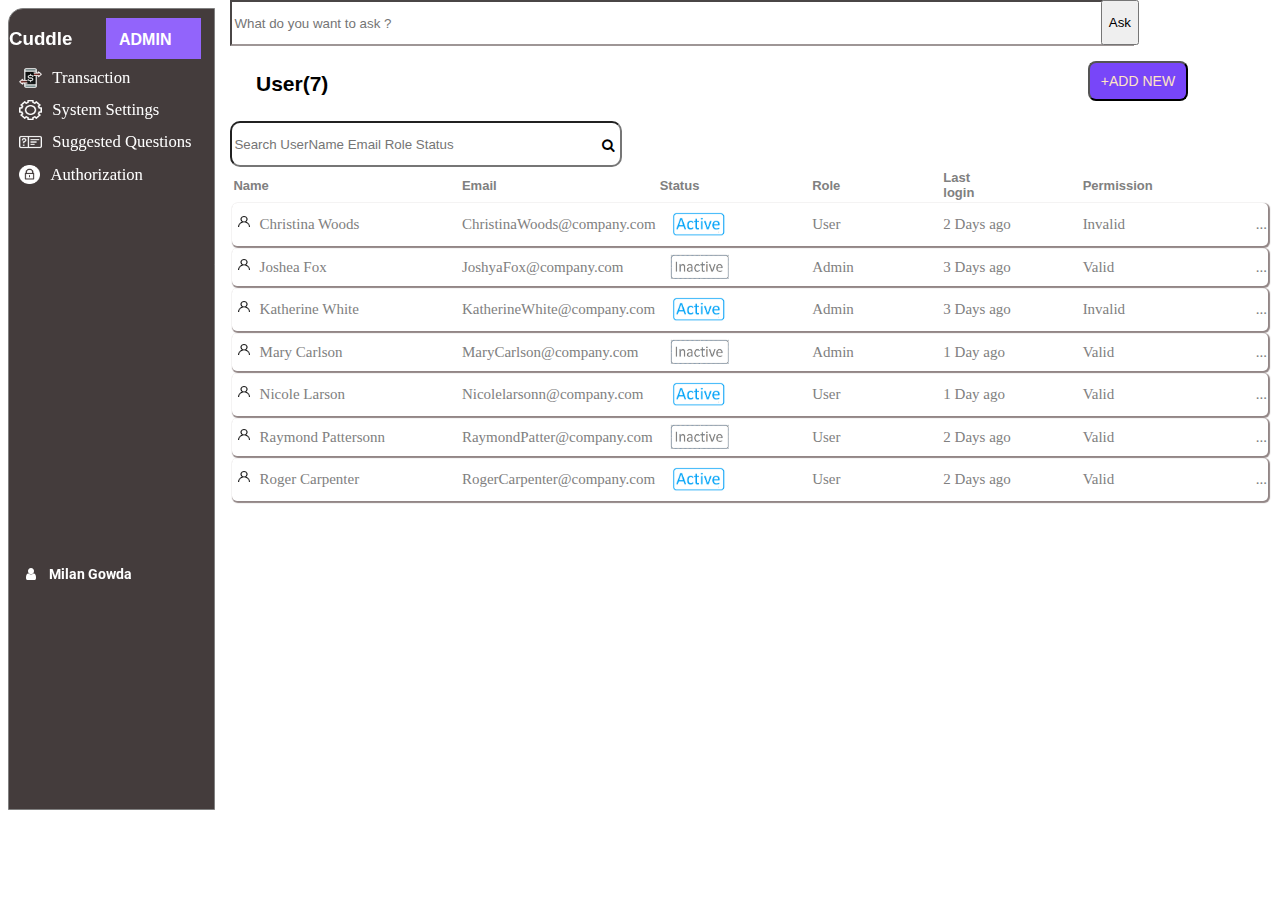
<file: index.html>
<!DOCTYPE html>
<html lang="en">
    <head>
        <meta charset="utf-8">
        <meta name="viewport" content="width=device-width, initial-scale=1.0">
        <title>UI For List</title>
        <link rel="stylesheet" href="styles.css">
        <link rel="stylesheet" href="https://cdnjs.cloudflare.com/ajax/libs/font-awesome/4.7.0/css/font-awesome.min.css">
        <link rel="stylesheet" href="style2.css">
    </head>

<body>
    
<div class="side-vertical-bar" >
    <div class="vh">
        <h3 class='name-of-cuddle'>Cuddle</h3>
        <h2 class='usertype' >ADMIN</h2>
        <div class="verical-nav-bar">
     <a class="v" href="#"><small><img class="navbar-icon" src="img/money-transfer.png" alt=""> Transaction</small></a>
     <a class="v" href="#"><small> <img  class="navbar-icon" src="img/gear.png" alt="">  System Settings</small></a>
     <a class="v" href="#"><small> <img class="navbar-icon"  src="img/question-mark.png" alt="">  Suggested Questions</small></a>
     <button class="v vertical-nav-auth-dropdown " onclick="authclick"><small> <img class="navbar-icon"  src="img/caps-lock.png" alt=""> Authorization</small></button>
     <div class="auth-drop-down"  id="vertical-nav-dropdown-auth-block" >
        <a class="drpdwn" href="#">Users</a>
        <a  class="drpdwn"  href="#" >Groups</a>
        <a  class="drpdwn"  href="#">Permissions</a>
    </div>
    </div>
    <h3 class="admin"  ><i class="fa fa-user" aria-hidden="true"></i> Milan Gowda</h3>
    </div>
</div>

<button class='add-user' >+ADD NEW</button>

<div class="search-button" >
    <h3 class='user-headings' >Hey</h3>

    <form action="">
<input class="ask"  type="text" placeholder="What do you want to ask ? " >
<input type="submit" name="Ask" id="Ask" value="Ask" >
</form>

<form action="">
    <input class="search" type="text" placeholder="Search UserName Email Role Status">
    <button type="submit" name="Ask" id="submitbutton"><i class="fa fa-search"></i></button>
</form>
</div>





<div class="table-block">
    <div id="table-for-user" >
    </div>
</div>


    <script src="app.js"></script>
    <script src="app2.js" ></script>
</body>

</html>
</file>
<file: styles.css>
body{
   
    /* background-image:linear-gradient(rgb(22, 163, 40),rgb(0, 255, 234),
    rgb(229, 255, 0),rgb(14, 175, 187),yellow,rgb(22, 163, 40),rgb(0, 255, 234),
    rgb(229, 255, 0),rgb(14, 175, 187),yellow,rgb(22, 163, 40),rgb(0, 255, 234),
    rgb(229, 255, 0),rgb(14, 175, 187),yellow,rgb(22, 163, 40),rgb(0, 255, 234),
    rgb(229, 255, 0),rgb(14, 175, 187),yellow); */

    background-color:linear-gradient(white,rgb(99, 131, 99));
    font-family: Verdana, Geneva, Tahoma, sans-serif;
}

.vh{
    width:100%;
    height:800px;
    background-color:rgb(68, 60, 60);
    border:1px solid gray;
    border-top-left-radius: 15px;
}

.v{ 
    display:flex;
    flex-direction:column;
    margin-bottom: 2px;
    margin-right:0px;
    width:95%;
    height:30px;
    font-family: Tahoma ;
    font-size:20px;
    padding-left: 10px;
    text-decoration: none;
    text-shadow: aliceblue;
    color: rgb(255, 255, 255);
    transition: 1s;
    -webkit-transition:font-size .5s ease;
font-stretch: extra-condensed;
}

.drop--down-auth{
    display:flex;
    flex-direction:column;
    margin-bottom: 2px;
    margin-right:0px;
    width:95%;
    height:30px;
    font-family: Tahoma ;
    font-size:20px;
    padding-left: 45px;
    text-decoration: none;
    text-shadow: aliceblue;
    color: rgb(255, 255, 255);
    transition: 1s;
    -webkit-transition:font-size .5s ease;
font-stretch: extra-condensed;
}


.drop--down-auth:hover{
    background-color:rgb(137, 208, 255);
    background-image: linear-gradient(rgb(251, 255, 0),rgb(255, 0, 212));
    background-clip: content-box;
    width:110%;
    padding-left: 16%;
    font-size: 110%;
    color:rgb(3, 3, 3);
    font-family: MV Boli ;
}


.v:hover{
    background-color:rgb(137, 208, 255);
    background-image: linear-gradient(rgb(251, 255, 0),rgb(255, 0, 212));
    background-clip: content-box;
    width:110%;
    padding:0px;
    font-size: 110%;
    color:rgb(3, 3, 3);
    font-family: MV Boli ;
}
@media  screen  (min-width:500px){
.vertical-nav-bar{
    display:flex;
  
}
}

.row{
    box-shadow: 1px 1px 1px 1px rgb(146, 134, 134);
}

.list-headings{
    color:white;
}

#table-for-user{
   
    display: flex;
    /* flex-direction: row;     */
    margin-top:0%;
    left: 18%;
    top: 167px;
    position: absolute;
    margin-right:10px;
}
.user-display-header{
   
    color:gray;
    padding: 8px,8px;
    margin: 10px;
    /* background-color:rgb(95, 123, 139); */
    margin-left: 2px;
    font-size:13px;
    text-align: left;
    font-family: "Segoe UI",Arial,sans-serif;
}
th{
    /* border: 1px solid rgb(207, 83, 83); */
    padding-right: 100px;
}

.row{
    border:3px solid rgb(0, 255, 255);
    border: 1px solid black;
    border-radius: 5px;
    
   
}

tr.border{
    outline:thin solid black;
}

.name-of-cuddle{
    color: white;
}

.user-row-data{
    font-size: 15px;
  
    /* border: 3px solid rgb(255, 197, 197); */
    border-radius: 5px;
    font-family: Source Sans Pro; 
    color:gray;
}

.navbar-icon{
    height:85%;
    width:12%;
    float: left;
    padding-left: 0px;
    /* filter: sepia(100%);
    -webkit-filter: sepia(100%); */
    filter: invert(100%);
    -webkit-filter: invert(100%);
    margin-right: 10px;
}
.icon-for-user{
    float:left;
    width:5%;
    height:3%;
    padding-right: 10px;
    padding-left: 5px;
}
/* 
.status-column{
    border:3px solid rgb(0, 255, 255);
    text-align: center;
    border-radius: 15px;
    box-sizing: border-box;
    padding: 0px;
    font-size: 15px;
    font-family: Verdana, Geneva, Tahoma, sans-serif;
    color:rgb(0, 247, 255);
   
} */

/* .status-column:hover{
    border:3px solid rgb(0, 255, 255);
    text-align: center;
    border-radius: 15px;
    box-sizing: border-box;
    padding: 0px;
    font-size: 15px;
    font-family: Verdana, Geneva, Tahoma, sans-serif;
    color:rgb(0, 247, 255);
    box-shadow: inset 5px 6px 3px 3px lightblue;
} */

.status-image{
    height:30%;
    width:40%;
    margin-top:5px;
    margin-left: 10px;
    margin-bottom:2px;
}

.ask {
    width: 70%;
    height: 40px;
    position: absolute;
    left: 18%;
    top: 0px;
    border-color:rgb(158, 150, 150);
}

#Ask{
    position: absolute;
    top: 0px;
    left: 86%;
    height: 45px;

}

.search {
    position: absolute;
    top: 121px;
    left: 18%;
    width: 30%;
    height: 40px;
    border-radius: 10px;
}
#submitbutton {
    position: absolute;
    top: 130px;
    left: 46%;
    width: 3%;
    height: 30px;
    background: rgb(160, 147, 147202, 198, 198);
    background-color: Transparent;
    border: none;
}

.add-user {
    position: absolute;
    left: 85%;
    top: 61px;
    width: 100px;
    height: 40px;
    color: BISQUE;
    background: rgb(120,70,249);
    font-size: 14px;
    border-radius: 8px;
    /* font-family: cursive; */
}

h3.user-headings {
    position: absolute;
    top: 51px;
    left: 20%;
    FONT-SIZE: 21PX;

    color: black;
}

.side-vertical-bar{
    width: 16%;
    height: 100%;
    position: fixed;
}
.usertype {
    top: 5px;
    color: white;
    position: fixed;
    left: 106px;
    background-color: #9264FB;
    font-size: 16px;
    padding: 13px;
    width: 69px;
    height: 15px;
}
.auth-drop-down {
    margin-top: 10px;
    top: 186px;
    width: 81%;
    padding-top: 13px;
    background-color: #443C3C;
}
.auth-drop-down a {
    background-color:linear-gradient(black, white);
    padding: 0px;
   margin-left: 0px;
   border-left: 10px;
}

h3.admin {
    position: relative;
    color: white;
    top: 358px;
    left: 17px;
    font-family: roboto;
    font-size: 14px;
}   

.fa-user{
padding-right: 10px;
}
</file>
<file: style2.css>
@import url('https://fonts.googleapis.com/css2?family=Roboto&display=swap');
@import url('https://fonts.googleapis.com/css2?family=Roboto:wght@100;400&display=swap');

.side-vertical-nav-bar{
    font-family: Roboto;
    position: fixed;
    display:flex;
    flex-direction:column;
}

.side-vertical-nav-bar a{
    text-decoration: none;
    margin-bottom: 13px;

}

.drop-down-button-auth{
    width:100px;
    height:30px;
}
/* .vertical-nav-auth-dropdown{
    display:none;
    background-color:black;
} */

.side-nav-icons{
    width: 20px;
}

.vertical-nav-auth-dropdown {
    border: none;
    background-color: #443C3C;
    outline:0;
}


#vertical-nav-dropdown-auth-block{
    display:none;
}

#vertical-nav-dropdown-auth-display {
    display: flex;
    flex-direction: column;
    padding-left: 42px;
    background: linear-gradient(black white);
    margin-top: 15px;

}

#vertical-nav-dropdown-auth-display a {
    margin-bottom: 20px;
    padding-top: px;
    text-decoration: none;
    color: #DADBDF;
    transition: 1s;
    -webkit-transition:font-size .5s ease;

}

#vertical-nav-dropdown-auth-display a:hover {
    background-color:rgb(137, 208, 255);
    background-image: linear-gradient(rgb(251, 255, 0),rgb(255, 0, 212));

    width:95%;
    height: 150%;
    padding:10px;
    margin-left: -10px;
    font-size: 110%;
    color:rgb(3, 3, 3);
    font-family: MV Boli ;
}

.vertical-nav-auth-dropdown  {
text-align: left;
}
</file>
